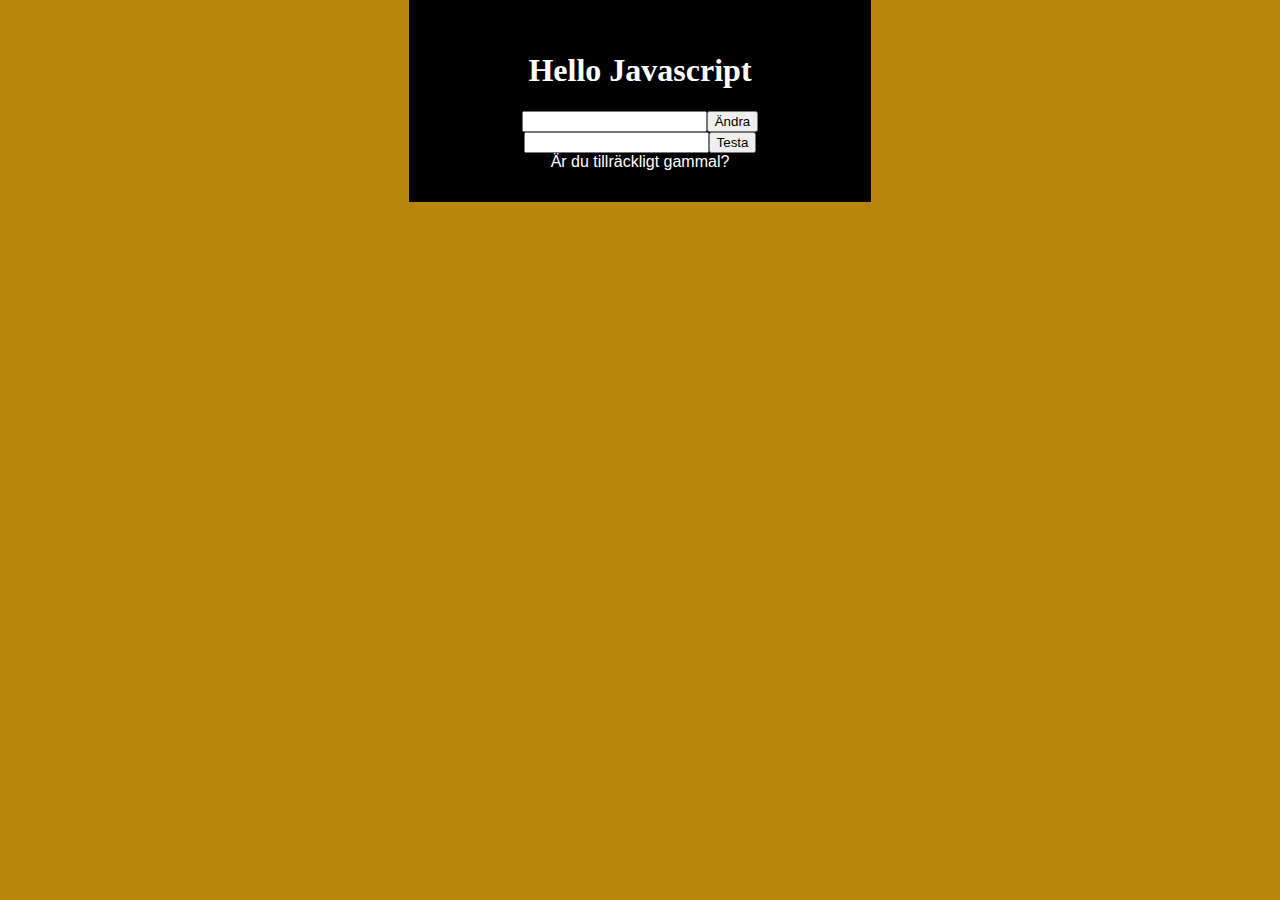
<file: js-test-main/index.html>
<!DOCTYPE html>
<html lang="en">
<head>
    <meta charset="UTF-8">
    <meta name="viewport" content="width=device-width, initial-scale=1.0">
    <title>Hello JS</title>
    <link rel="stylesheet" href="style.css">
    <script src="script.js" defer></script>

<link rel="preconnect" href="https://fonts.googleapis.com">
<link rel="preconnect" href="https://fonts.gstatic.com" crossorigin>
<link href="https://fonts.googleapis.com/css2?family=Arizonia&family=Nabla&family=Permanent+Marker&family=Roboto:ital,wght@0,400;1,300&display=swap" rel="stylesheet">

</head>
<body>
    <main>
        <h1>Hello Javascript</h1>
        <input id="chooseColor" /><button id="colorBtn">Ändra</button>
        <input type="number" id="age"><button id="testAge">Testa</button>
        <div id="content">Är du tillräckligt gammal?</div>
    </main>
</body>
</html>
</file>
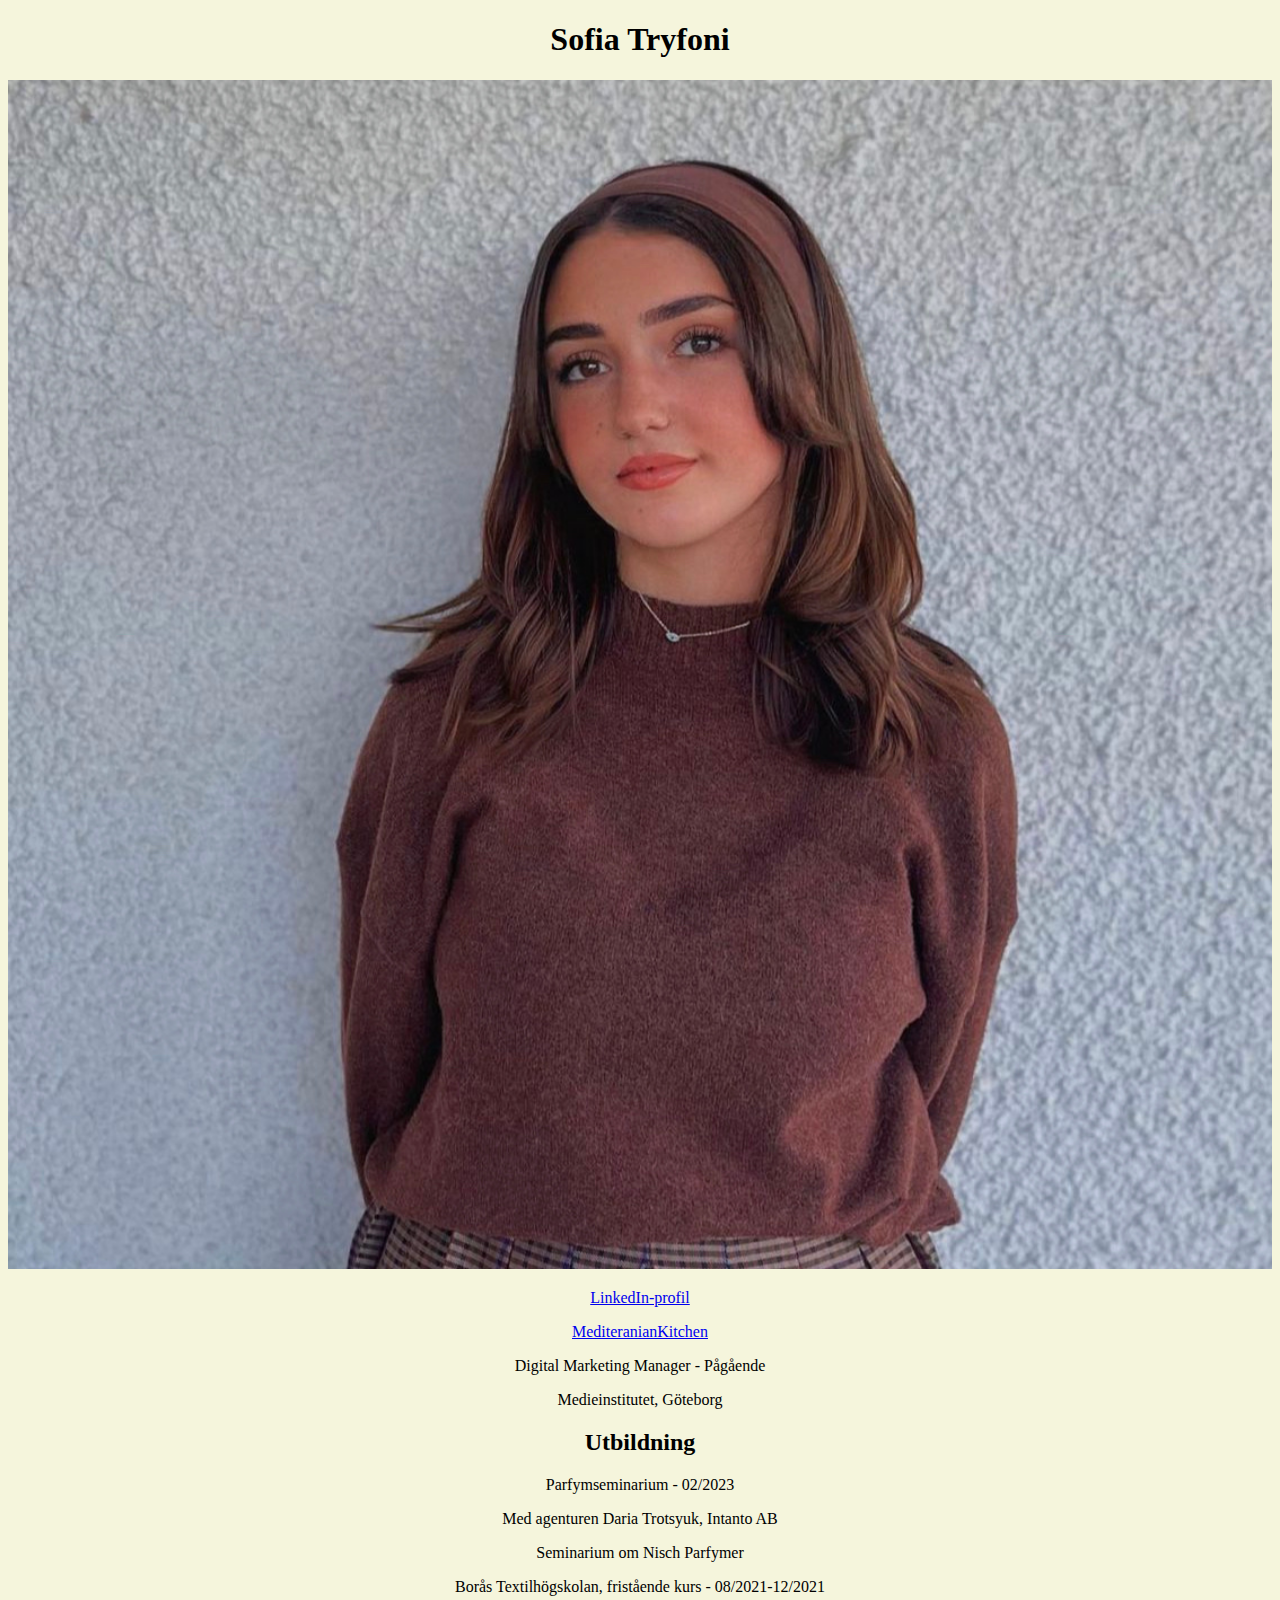
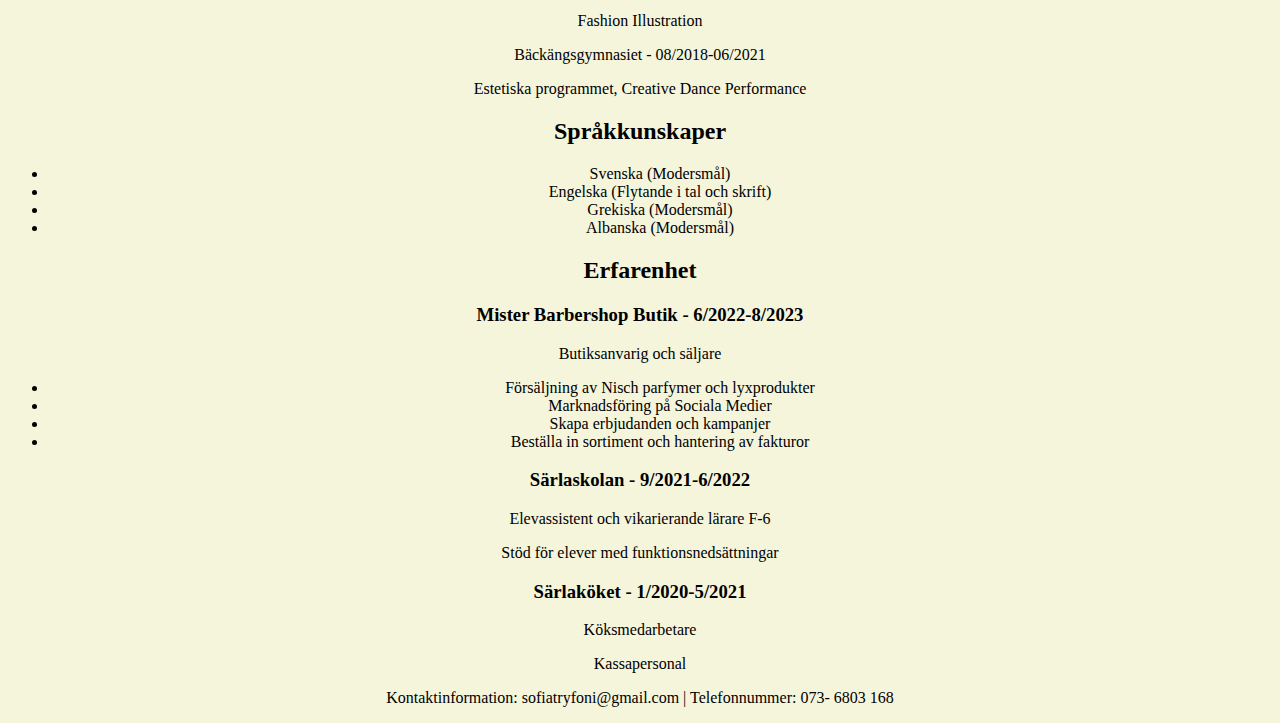
<file: kod/styele.html mitt cv.html>
<!DOCTYPE html>
<html>
<head>
    <meta charset="utf-8">
    <meta name="viewport" content="width=device-width, initial-scale=1">
    <title>Ditt CV</title>
    <style>
        
        body {
            text-align: center;
        }

        
        .profile-image {
            position: absolute;
            left: 5px;
            top: 5px;
            width: 30px; 
            height: 1; 
        }

        
    </style>
</head>
<body>

    <style>
        body {
            background-color: beige;
        }
    </style>


    <header>
    
        <h1>Sofia Tryfoni</h1>
        <img src="cv bild.png" style="width:100%" alt=""> 
        <p><a href="https://www.linkedin.com/in/sofia-tryfoni-9096b8201" target="_blank">LinkedIn-profil</a></p>
        <li><a href= "https://flute-polygon-s2rf.squarespace.com">MediteranianKitchen</a>  </li>
        <p>Digital Marketing Manager - Pågående</p>
        <p>Medieinstitutet, Göteborg</p>
    </header>

    

    <section>
        <h2>Utbildning</h2>
        <p>Parfymseminarium - 02/2023</p>
        <p>Med agenturen Daria Trotsyuk, Intanto AB</p>
        <p>Seminarium om Nisch Parfymer</p>
        <p>Borås Textilhögskolan, fristående kurs - 08/2021-12/2021</p>
        <p>Fashion Illustration</p>
        <p>Bäckängsgymnasiet - 08/2018-06/2021</p>
        <p>Estetiska programmet, Creative Dance Performance</p>
    </section>

    <section>
        <h2>Språkkunskaper</h2>
        <ul>
            <li>Svenska (Modersmål)</li>
            <li>Engelska (Flytande i tal och skrift)</li>
            <li>Grekiska (Modersmål)</li>
            <li>Albanska (Modersmål)</li>
        </ul>
    </section>

    <section>
        <h2>Erfarenhet</h2>
        <h3>Mister Barbershop Butik - 6/2022-8/2023</h3>
        <p>Butiksanvarig och säljare</p>
        <ul>
            <li>Försäljning av Nisch parfymer och lyxprodukter</li>
            <li>Marknadsföring på Sociala Medier</li>
            <li>Skapa erbjudanden och kampanjer</li>
            <li>Beställa in sortiment och hantering av fakturor</li>
        </ul>

        <h3>Särlaskolan - 9/2021-6/2022</h3>
        <p>Elevassistent och vikarierande lärare F-6</p>
        <p>Stöd för elever med funktionsnedsättningar</p>

        <h3>Särlaköket - 1/2020-5/2021</h3>
        <p>Köksmedarbetare</p>
        <p>Kassapersonal</p>
    </section>

    <footer>
        <p>Kontaktinformation: sofiatryfoni@gmail.com | Telefonnummer: 073- 6803 168</p>
    </footer>
</body>
</html>
</file>
<file: js-test-main/style.css>
body {
    background-color: darkgoldenrod;
    font-family: Arial, Helvetica, sans-serif;
    padding: 0px;
    margin: 0px;
}

main {
    width: 400px;
    border:1px solid black;
    text-align: center;
    padding: 30px;
    margin: auto;
    background-color: black;
    color: white;
}

h1 {
    font-family: 'Permanent Marker', cursive;
}
</file>
